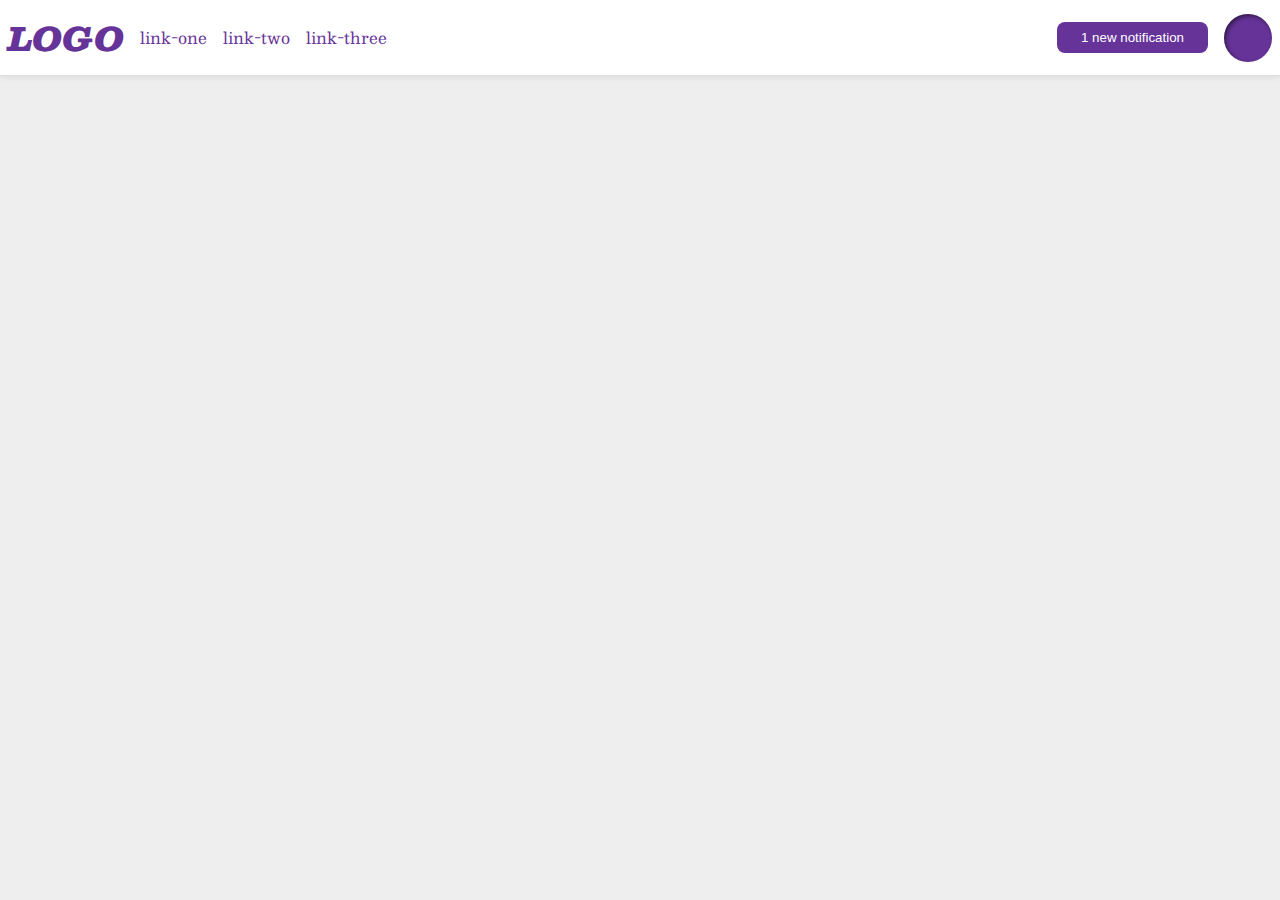
<file: flex/03-flex-header-2/index.html>
<!DOCTYPE html>
<html lang="en">
  <head>
    <meta charset="UTF-8">
    <meta http-equiv="X-UA-Compatible" content="IE=edge">
    <meta name="viewport" content="width=device-width, initial-scale=1.0">
    <title>Flex Header 2</title>
    <link rel="stylesheet" href="style.css">
  </head>
  <body>
    <div class="header">
      <div class="left">
        <div class="logo">
          LOGO
        </div>
        <ul class="links">
          <li><a href="google.com">link-one</a></li>
          <li><a href="google.com">link-two</a></li>
          <li><a href="google.com">link-three</a></li>
        </ul>
      </div>
      <div class="right">
        <button class="notifications">
          1 new notification
        </button>
        <div class="profile-image"></div>
      </div>
    </div>
  </body>
</html>
</file>
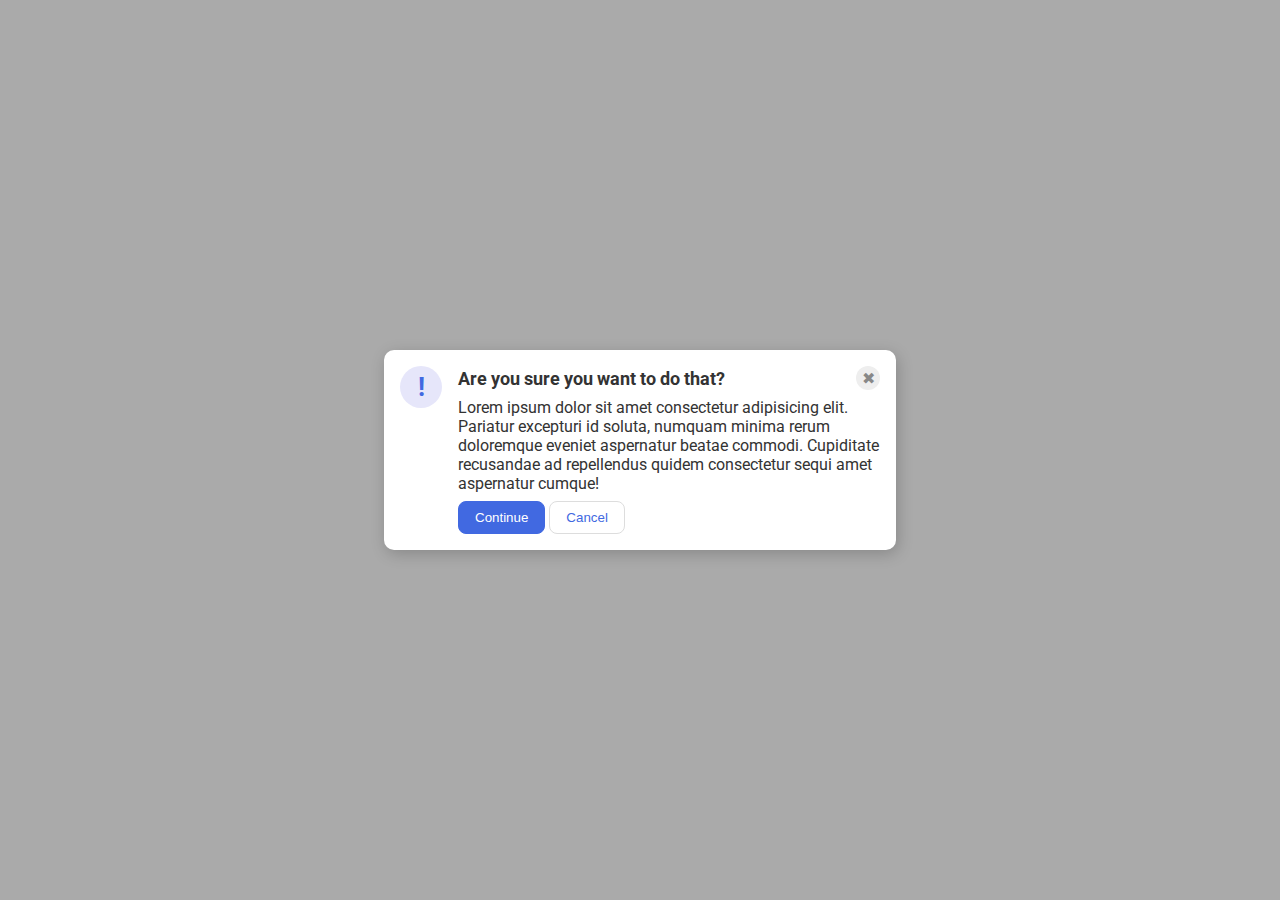
<file: flex/05-flex-modal/index.html>
<!DOCTYPE html>
<html lang="en">
  <head>
    <meta charset="UTF-8">
    <meta http-equiv="X-UA-Compatible" content="IE=edge">
    <meta name="viewport" content="width=device-width, initial-scale=1.0">
    <link rel="stylesheet" href="style.css">
    <title>Modal</title>
  </head>
  <body>
    <div class="modal">
      <div class="icon">!</div>
      <div class="cont">
        <div class="header">Are you sure you want to do that?
          <div class="close-button">✖</div>
        </div>
        <div class="text">Lorem ipsum dolor sit amet consectetur adipisicing elit. Pariatur excepturi id soluta, numquam minima rerum doloremque eveniet aspernatur beatae commodi. Cupiditate recusandae ad repellendus quidem consectetur sequi amet aspernatur cumque!</div>
        <button class="continue">Continue</button>
        <button class="cancel">Cancel</button>
      </div>
    </div>
  </body>
</html>
</file>
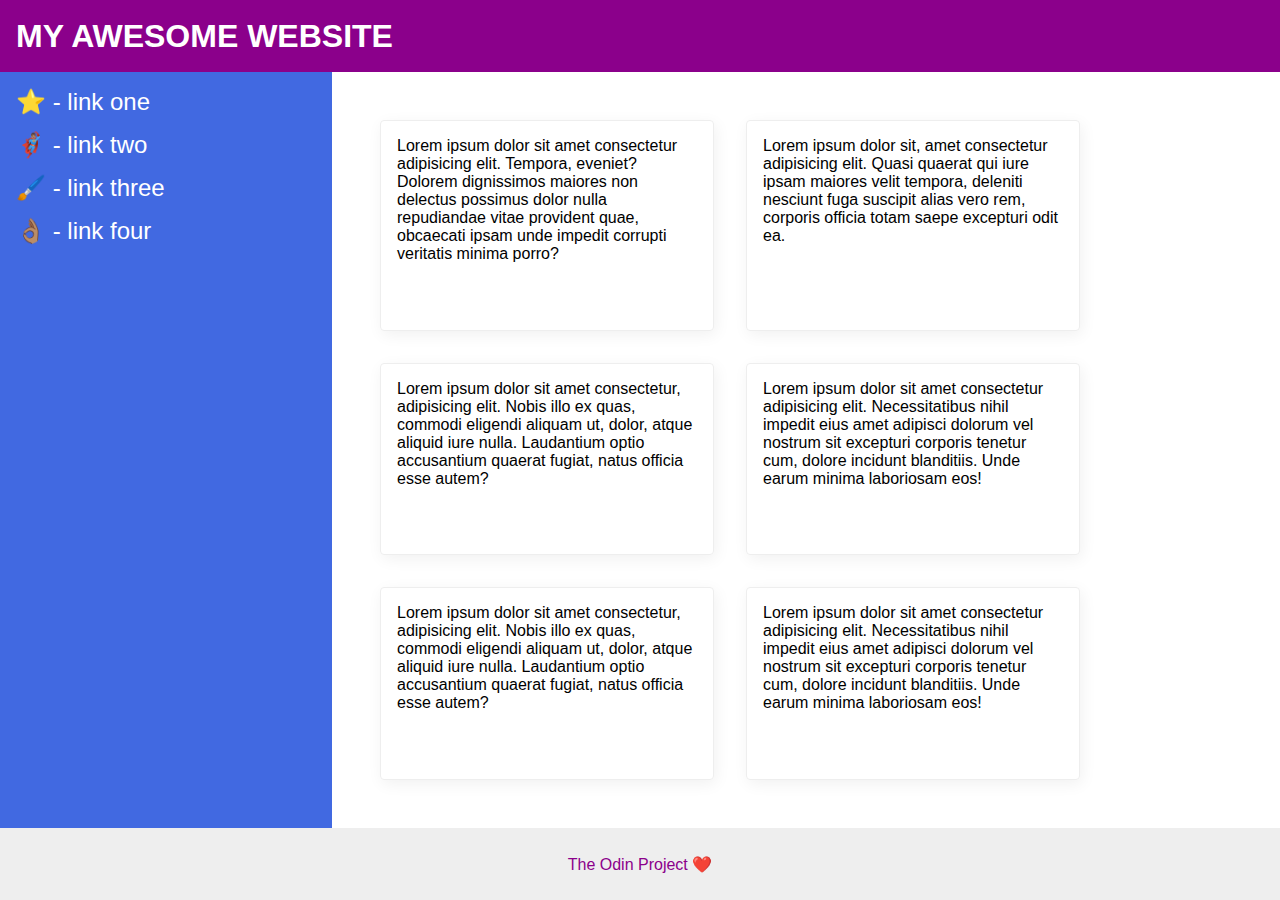
<file: flex/07-flex-layout-2/index.html>
<!DOCTYPE html>
<html lang="en">
  <head>
    <meta charset="UTF-8">
    <meta http-equiv="X-UA-Compatible" content="IE=edge">
    <meta name="viewport" content="width=device-width, initial-scale=1.0">
    <title>The Holy Grail</title>
    <link rel="stylesheet" href="style.css">
  </head>
  <body>
    <div class="header">
      MY AWESOME WEBSITE
    </div>

    <div class="cuerpo">
      <div class="sidebar">
        <ul>
          <li><a href="#">⭐ - link one</a></li>
          <li><a href="#">🦸🏽‍♂️ - link two</a></li>
          <li><a href="#">🖌️ - link three</a></li>
          <li><a href="#">👌🏽 - link four</a></li>
        </ul>
      </div>
      <div class="cards">
        <div class="card">Lorem ipsum dolor sit amet consectetur adipisicing elit. Tempora, eveniet? Dolorem dignissimos maiores non delectus possimus dolor nulla repudiandae vitae provident quae, obcaecati ipsam unde impedit corrupti veritatis minima porro?</div>
        <div class="card">Lorem ipsum dolor sit, amet consectetur adipisicing elit. Quasi quaerat qui iure ipsam maiores velit tempora, deleniti nesciunt fuga suscipit alias vero rem, corporis officia totam saepe excepturi odit ea.</div>
        <div class="card">Lorem ipsum dolor sit amet consectetur, adipisicing elit. Nobis illo ex quas, commodi eligendi aliquam ut, dolor, atque aliquid iure nulla. Laudantium optio accusantium quaerat fugiat, natus officia esse autem?</div>
        <div class="card">Lorem ipsum dolor sit amet consectetur adipisicing elit. Necessitatibus nihil impedit eius amet adipisci dolorum vel nostrum sit excepturi corporis tenetur cum, dolore incidunt blanditiis. Unde earum minima laboriosam eos!</div>
        <div class="card">Lorem ipsum dolor sit amet consectetur, adipisicing elit. Nobis illo ex quas, commodi eligendi aliquam ut, dolor, atque aliquid iure nulla. Laudantium optio accusantium quaerat fugiat, natus officia esse autem?</div>
        <div class="card">Lorem ipsum dolor sit amet consectetur adipisicing elit. Necessitatibus nihil impedit eius amet adipisci dolorum vel nostrum sit excepturi corporis tenetur cum, dolore incidunt blanditiis. Unde earum minima laboriosam eos!</div>
      </div>
    </div>

    <div class="footer">
      The Odin Project ❤️
    </div>
  </body>
</html>
</file>
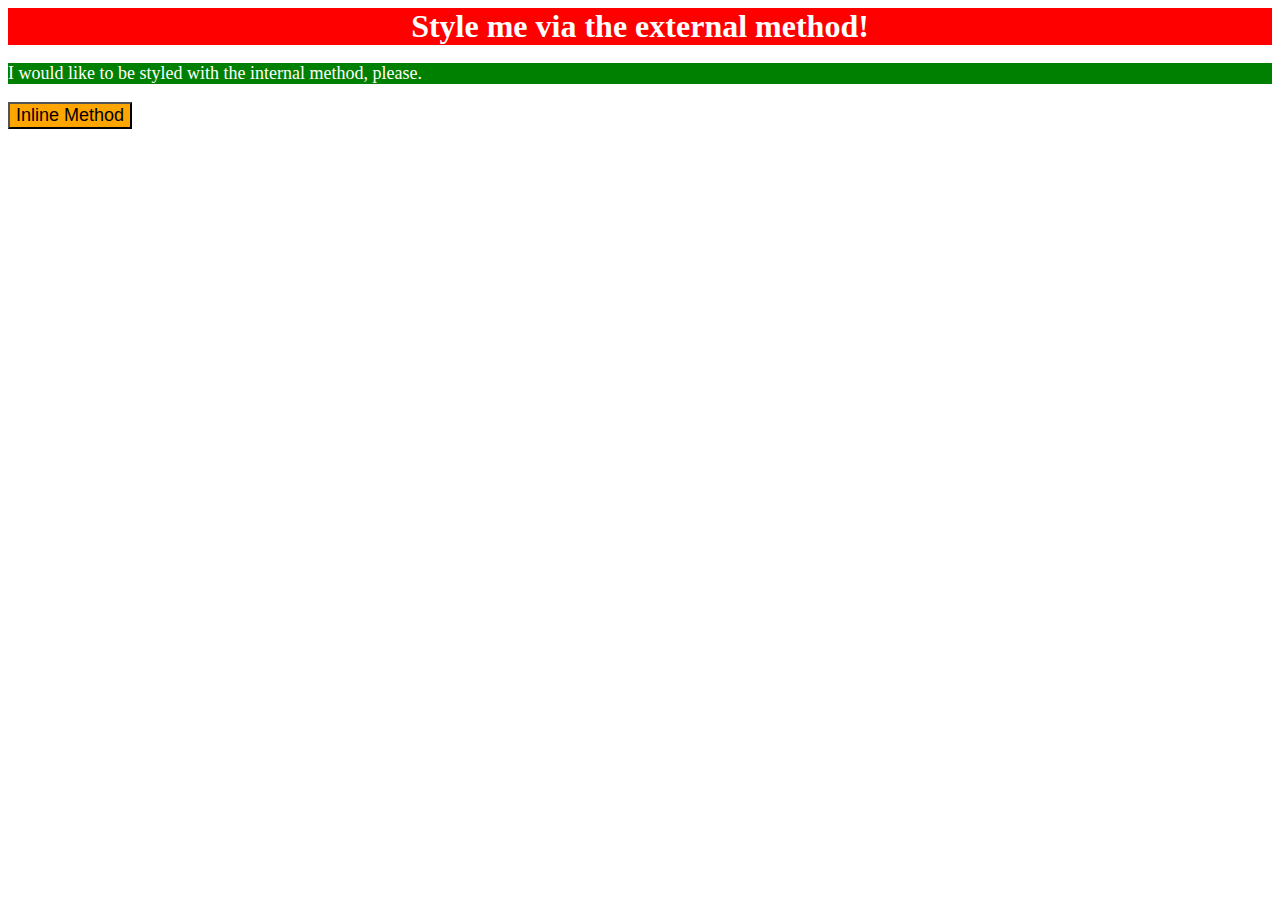
<file: foundations/01-css-methods/index.html>
<!DOCTYPE html>
<html lang="en">
  <head>
    <meta charset="UTF-8">
    <meta http-equiv="X-UA-Compatible" content="IE=edge">
    <meta name="viewport" content="width=device-width, initial-scale=1.0">
    <link rel="stylesheet" href="style1.css">
    <style>
      p {
        background-color: green;
        color: white;
        font-size: 18px;
      }
    </style>
    <title>Methods for Adding CSS</title>
  </head>
  <body>
    <div>Style me via the external method!</div>
    <p>I would like to be styled with the internal method, please.</p>
    <button style="background: orange; font-size: 18px;">Inline Method</button>
  </body>
</html>
</file>
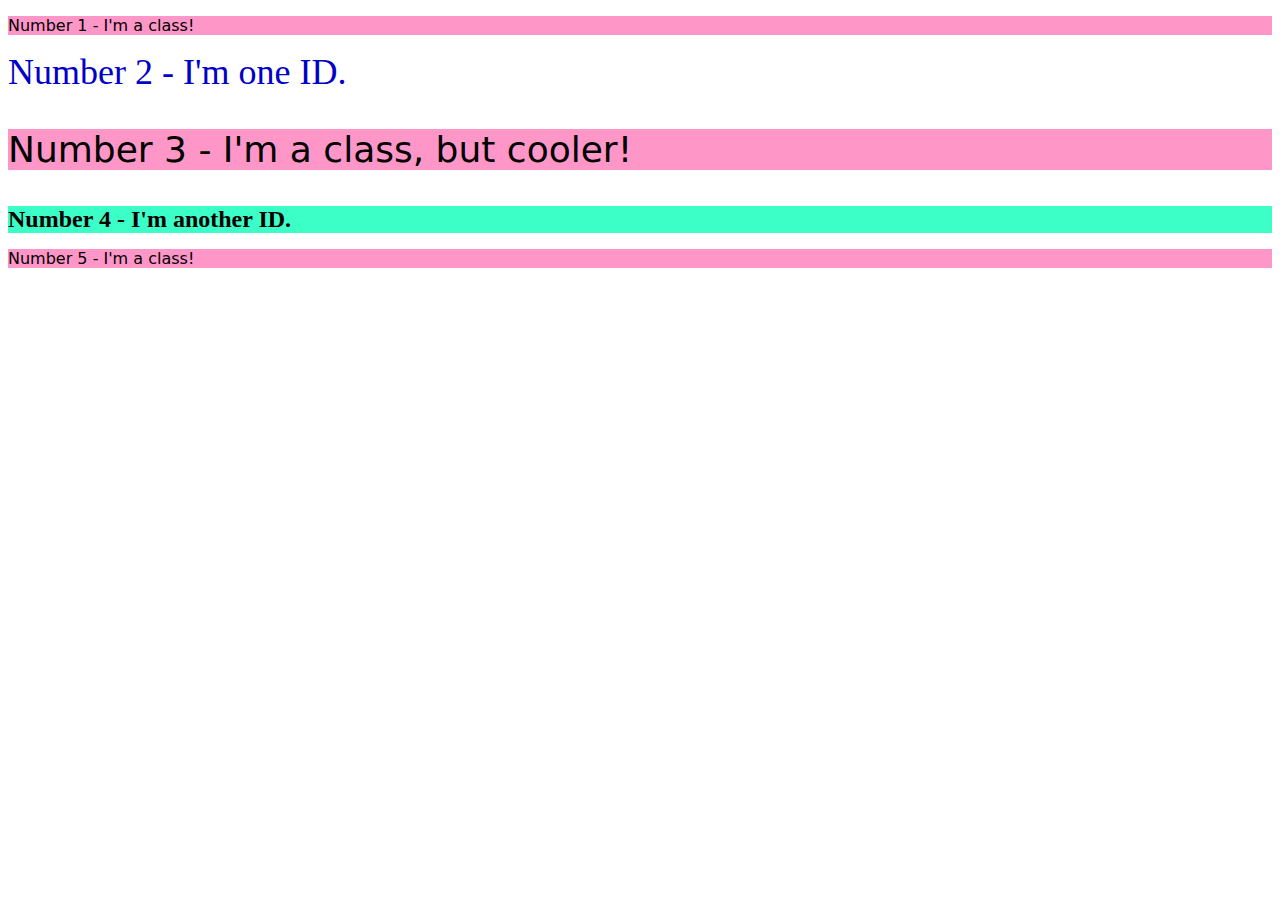
<file: foundations/02-class-id-selectors/index.html>
<!DOCTYPE html>
<html lang="en">
  <head>
    <meta charset="UTF-8">
    <meta http-equiv="X-UA-Compatible" content="IE=edge">
    <meta name="viewport" content="width=device-width, initial-scale=1.0">
    <title>Class and ID Selectors</title>
    <link rel="stylesheet" href="style.css">
  </head>
  <body>
    <p class="odd">Number 1 - I'm a class!</p>
    <div id="second">Number 2 - I'm one ID.</div>
    <p class="odd bigger">Number 3 - I'm a class, but cooler!</p>
    <div id="fourth">Number 4 - I'm another ID.</div>
    <p class="odd">Number 5 - I'm a class!</p>
  </body>
</html>
</file>
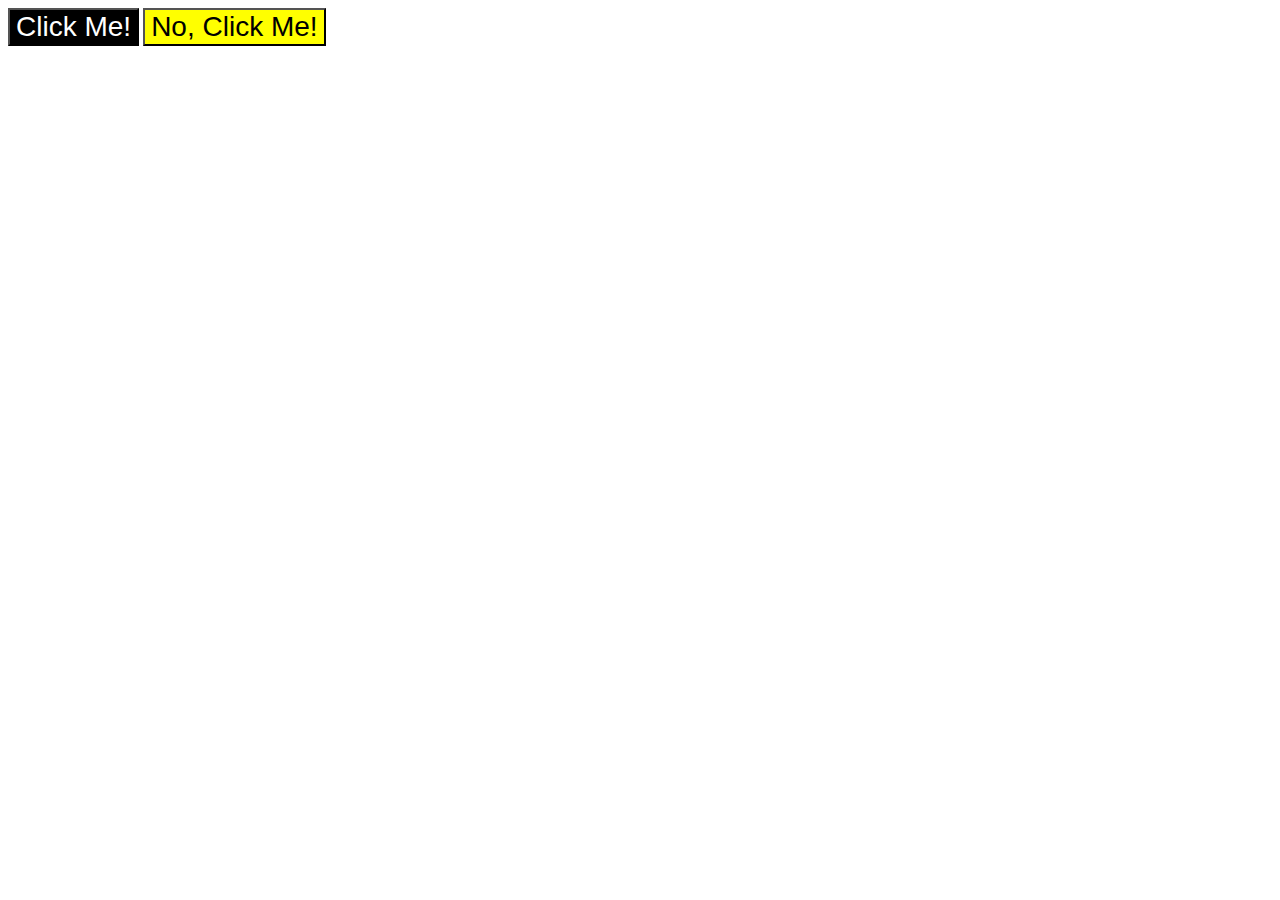
<file: foundations/03-grouping-selectors/index.html>
<!DOCTYPE html>
<html lang="en">
  <head>
    <meta charset="UTF-8">
    <meta http-equiv="X-UA-Compatible" content="IE=edge">
    <meta name="viewport" content="width=device-width, initial-scale=1.0">
    <title>Grouping Selectors</title>
    <link rel="stylesheet" href="style.css">
  </head>
  <body>
    <button class="button1">Click Me!</button>
    <button class="button2">No, Click Me!</button>
  </body>
</html>
</file>
<file: flex/03-flex-header-2/style.css>
/* this is some magical font-importing.  
you'll learn about it later. */
@import url('https://fonts.googleapis.com/css2?family=Besley:ital,wght@0,400;1,900&display=swap');

body {
  margin: 0;
  background: #eee;
  font-family: Besley, serif;
}

.header {
  background: white;
  border-bottom: 1px solid #ddd;
  box-shadow: 0 0 8px rgba(0,0,0,.1);
  display: flex;
  padding: 8px;
  justify-content: space-between;
}

.left, .right {
  display: flex;
  justify-content: center;
  align-items: center;
  gap: 16px;
}

.profile-image {
  background: rebeccapurple;
  box-shadow: inset 2px 2px 4px rgba(0,0,0,.5);
  border-radius: 50%;
  width: 48px;
  height: 48px;
}

.logo {
  color: rebeccapurple;
  font-size: 32px;
  font-weight: 900;
  font-style: italic;
}

button {
  border: none;
  border-radius: 8px;
  background: rebeccapurple;
  color: white;
  padding: 8px 24px;
}

a {
  /* this removes the line under our links */
  text-decoration: none;
  color: rebeccapurple;
}

ul {
  list-style-type: none;
  display: flex;
  padding: 0;
  gap: 16px;
}
</file>
<file: flex/05-flex-modal/style.css>
@import url('https://fonts.googleapis.com/css2?family=Roboto:wght@400;700&display=swap');

html, body {
  height: 100%;
}

body {
  font-family: Roboto, sans-serif;
  margin: 0;
  background: #aaa;
  color: #333;
  /* I'll give you this one for free lol */
  display: flex;
  align-items: center;
  justify-content: center;
}

.modal {
  background: white;
  width: 480px;
  border-radius: 10px;
  box-shadow: 2px 4px 16px rgba(0,0,0,.2);
  display: flex;
  gap: 16px;
  padding: 16px;
}

.header{
  display: flex;
  align-items: center;
  justify-content: space-between;
  font-size: 18px;
  font-weight: 700;
  margin-bottom: 8px;
}

.text{
  margin-bottom: 8px;
}

.icon {
  color: royalblue;
  font-size: 26px;
  font-weight: 700;
  background: lavender;
  width: 42px;
  height: 42px;
  border-radius: 50%;
  display: flex;
  align-items: center;
  justify-content: center;
  flex-shrink: 0;
}

.close-button {
  background: #eee;
  border-radius: 50%;
  color: #888;
  font-weight: 400;
  font-size: 16px;
  height: 24px;
  width: 24px;
  display: flex;
  align-items: center;
  justify-content: center;
}

button {
  padding: 8px 16px;
  border-radius: 8px;
}

button.continue {
  background: royalblue;
  border: 1px solid royalblue;
  color: white;
  
}

button.cancel {
  background: white;
  border: 1px solid #ddd;
  color: royalblue;
}
</file>
<file: flex/07-flex-layout-2/style.css>
body {
  font-family: -apple-system, BlinkMacSystemFont, 'Segoe UI', Roboto, Oxygen, Ubuntu, Cantarell, 'Open Sans', 'Helvetica Neue', sans-serif;
  margin: 0;
  min-height: 100vh;
  display: flex;
  flex-direction: column;
}

.cuerpo {
  display: flex;
  flex: 1 0 auto;
}

.header {
  height: 72px;
  background: darkmagenta;
  color: white;
  font-size: 32px;
  font-weight: 900;
  display: flex;
  align-items: center;
  padding-left: 16px;
}

.footer {
  height: 72px;
  background: #eee;
  color: darkmagenta;
  display: flex;
  justify-content: center;
  align-items: center;
}

.sidebar {
  width: 300px;
  background: royalblue;
  flex: 1 0 auto;
  font-size: 24px;
  padding: 16px;
}

ul {
  list-style: none;
  margin: 0;
  padding: 0;
  
}

a{
  text-decoration: none;
  color: white;
}

li {
  margin-bottom: 15px;
}

.cards {
  display: flex;
  padding: 32px;
  flex-wrap: wrap;
  
}

.card {
  border: 1px solid #eee;
  box-shadow: 2px 4px 16px rgba(0,0,0,.06);
  border-radius: 4px;
  width: 300px;
  padding: 16px;
  margin: 16px;
}
</file>
<file: foundations/01-css-methods/style1.css>
div {
    color: white;
    background-color: red;
    font-size: 32px;
    font-weight: bold;
    text-align: center;
}
</file>
<file: foundations/02-class-id-selectors/style.css>
.odd {
    background-color: rgb(255, 150, 200);
    font-family: "Verdana", "DejaVu Sans", sans-serif;
}

.bigger{
    font-size: 36px;
}

#second{
    color: rgb(0, 0, 200);
    font-size: 36px;
}

#fourth{
    background-color: rgb(60, 255, 200);
    font-size: 24px;
    font-weight: bold;
}
</file>
<file: foundations/03-grouping-selectors/style.css>
.button1,
.button2{
    font-size: 28px;
    font-family: "Helvetica", "Times New Roman", sans-serif;
}

.button1{
    background-color: black;
    color: white;
}

.button2{
    background-color: yellow;
}
</file>
